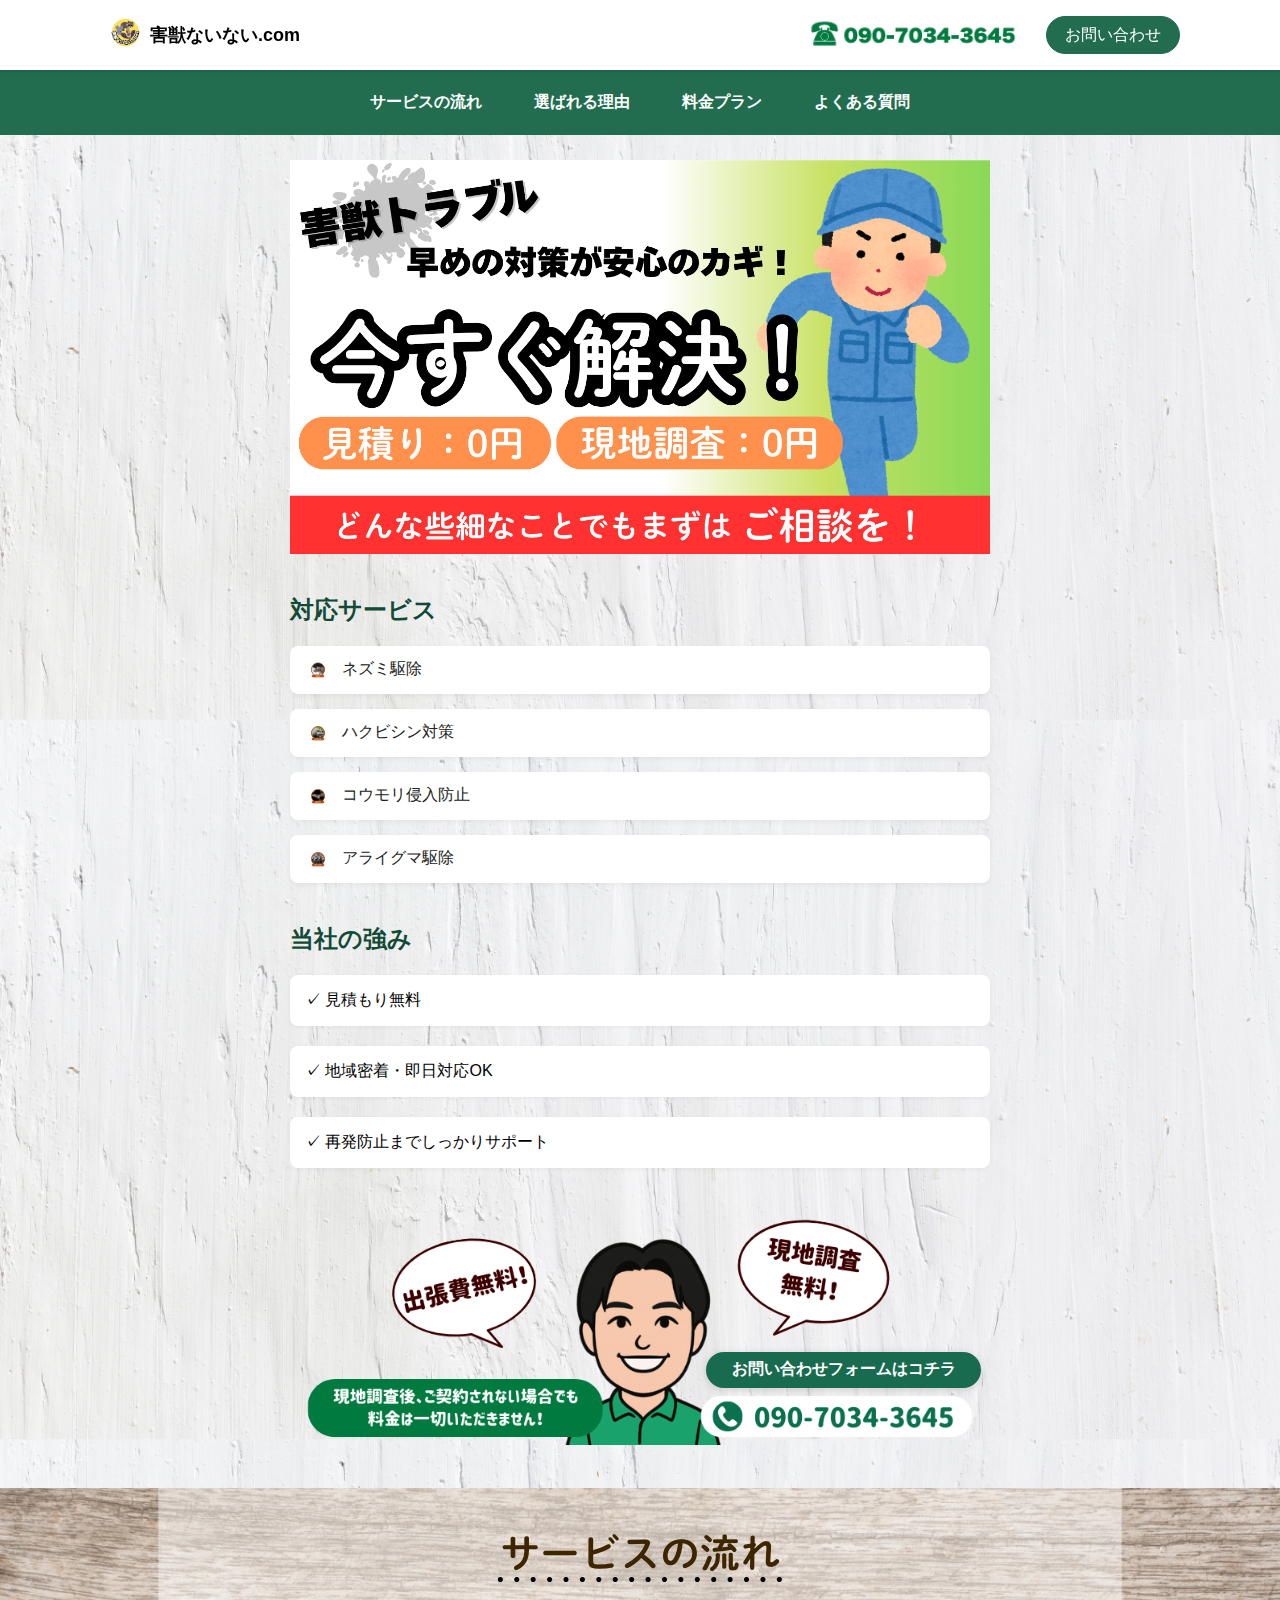
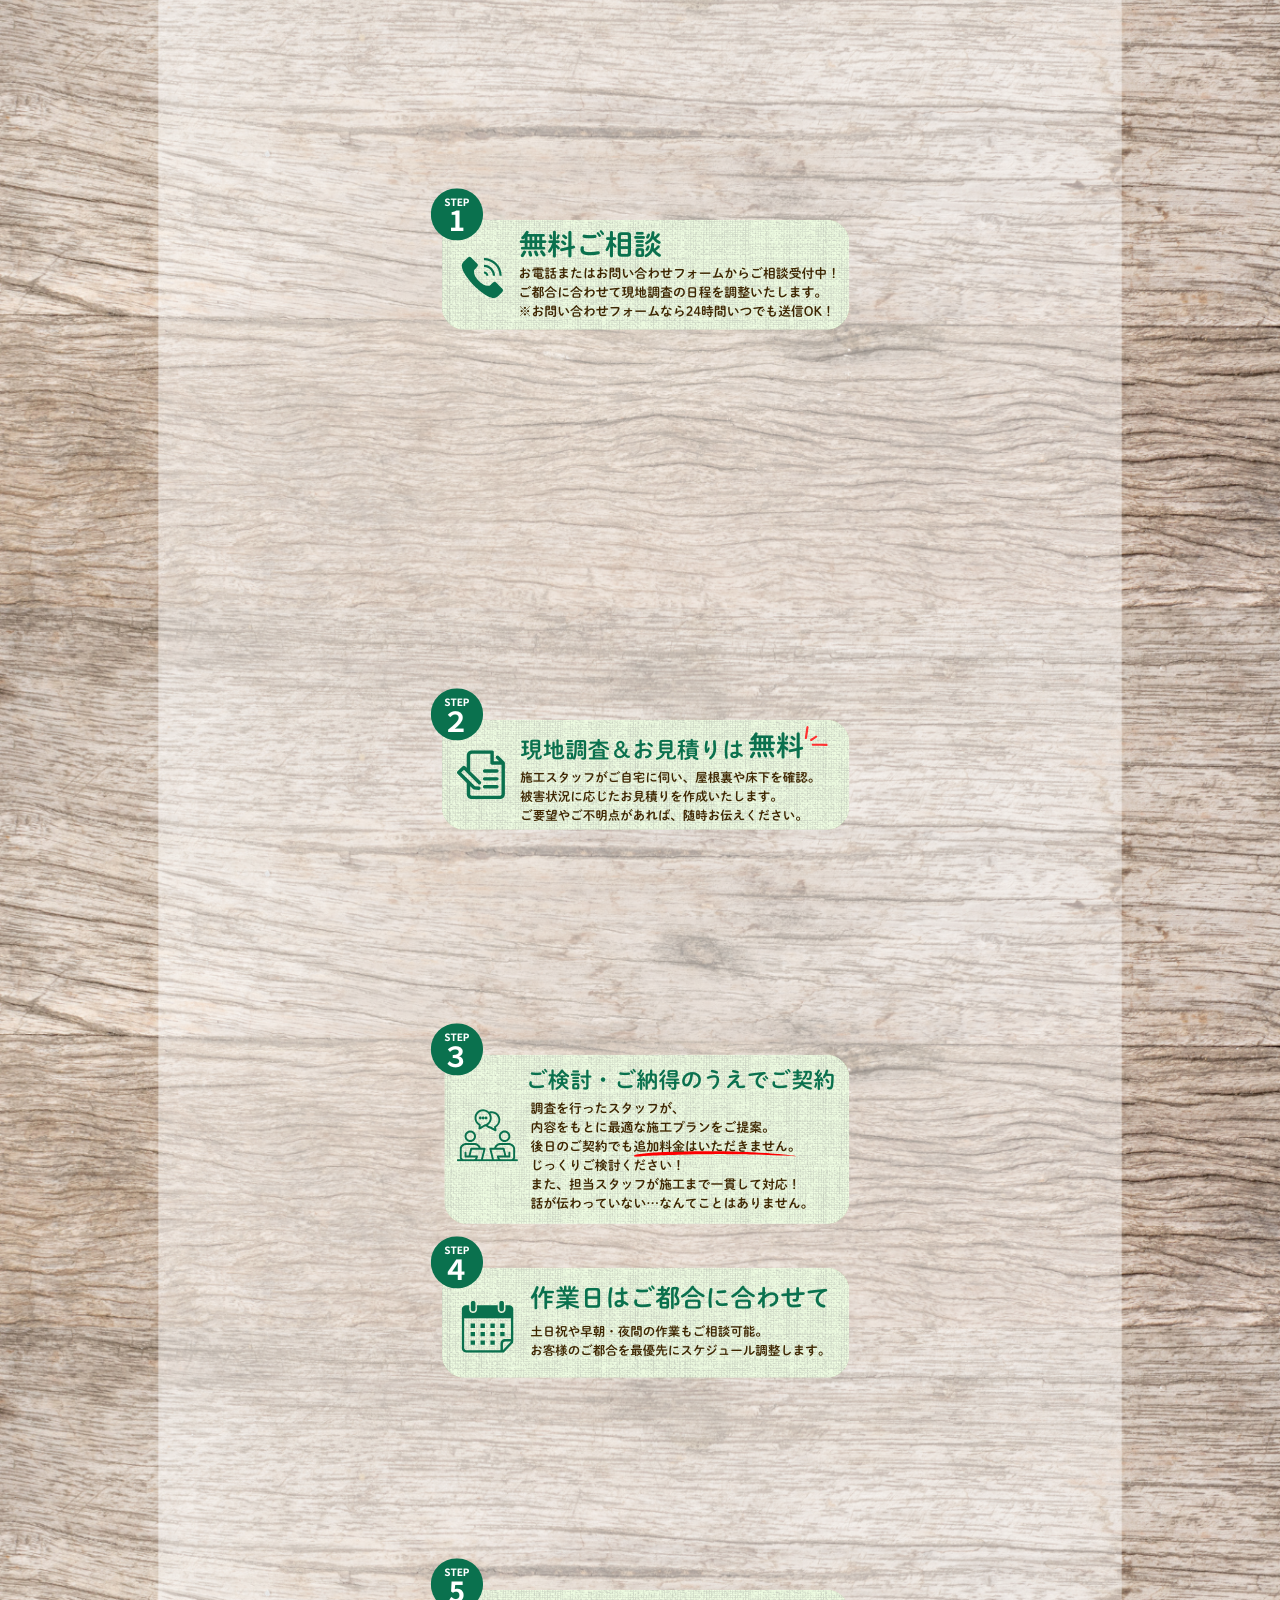
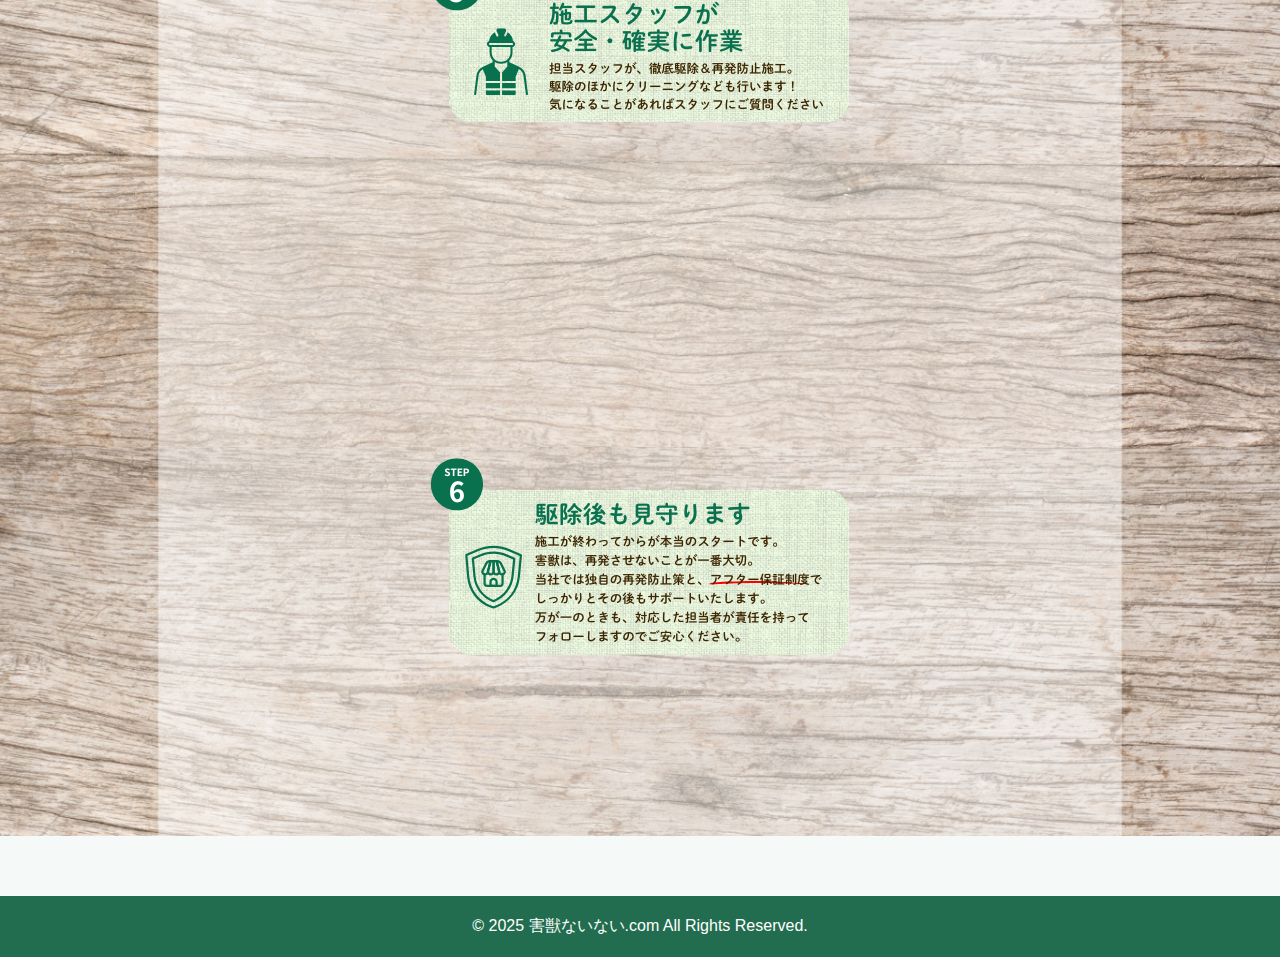
<file: index.html>
<!DOCTYPE html>
<html lang="ja">
  <head>
    <meta charset="UTF-8" />
    <meta name="viewport" content="width=device-width, initial-scale=1.0" />
    <title>害獣ないない.com</title>
    <link rel="icon" href="./images/icons/icon-favi.png" type="image/png" />
    <link rel="stylesheet" href="style.css" />
    <meta name="format-detection" content="telephone=no">
  </head>
  <body>
    <header>
      <div class="container">
        <!-- 左：ロゴ -->
        <div class="logo">
          <img src="./images/icons/icon-favi.png" alt="ロゴ" />
          <span>害獣ないない.com</span>
        </div>
        <!-- 右：スマホ用の丸アイコン（PCではCSSで非表示） -->
        <div class="header-icons">
          <a href="tel:09070343645" aria-label="電話をかける">
            <img src="./images/icons/icon-tel.png" alt="電話" />
          </a>
          <a href="https://docs.google.com/forms/d/e/1FAIpQLSc6gALRTJmPkdEEfdliW0t47S1zFdvjV9et6vgOWntGFKkSDw/viewform" target="_blank" aria-label="お問い合わせフォームへ">
            <img src="./images/icons/icon-mail.png" alt="メール" />
          </a>
          <img src="./images/icons/icon-menu.png" alt="メニュー" class="menu-icon" onclick="toggleMenu()" />
        </div>
        <div class="header-right">
          <!-- 画像だけで電話（番号入り画像） -->
          <a href="tel:09070343645" class="tel-inline" aria-label="電話をかける（090-7034-3645）">
            <img src="./images/icons/icon-telnom.png" alt="電話" class="tel-icon">
          </a>
          <!-- お問い合わせボタン -->
          <a href="https://docs.google.com/forms/d/e/1FAIpQLSc6gALRTJmPkdEEfdliW0t47S1zFdvjV9et6vgOWntGFKkSDw/viewform" target="_blank" class="btn-contact">お問い合わせ</a>
        </div>
      </div>
    </header>
    <!-- 固定ナビ -->
    <nav class="header-nav" id="navMenu">
      <a href="flow.html" class="nav-btn">サービスの流れ</a>
      <a href="reason.html" class="nav-btn">選ばれる理由</a>
      <a href="plan.html" class="nav-btn">料金プラン</a>
      <a href="faq.html" class="nav-btn">よくある質問</a>
    </nav>
    <!-- base 背景ゾーン -->
    <div class="zone zone-base">
      <div class="main-visual">
        <img src="./images/top/main-visual.png" alt="メインビジュアル" />
      </div>
      <section class="section">
        <h2>対応サービス</h2>
        <div class="service-list">
          <a href="nezumi.html" class="service-item">
            <img src="./images/icons/icon-nezumi.png" alt="ネズミ駆除" class="service-icon" />
            <span class="service-text">ネズミ駆除</span>
          </a>
          <a href="hakubisin.html" class="service-item">
            <img src="./images/icons/icon-hakubisin.png" alt="ハクビシン対策" class="service-icon" />
            <span class="service-text">ハクビシン対策</span>
          </a>
          <a href="koumori.html" class="service-item">
            <img src="./images/icons/icon-koumori.png" alt="コウモリ侵入防止" class="service-icon" />
            <span class="service-text">コウモリ侵入防止</span>
          </a>
          <a href="araiguma.html" class="service-item">
            <img src="./images/icons/icon-araiguma.png" alt="アライグマ駆除" class="service-icon" />
            <span class="service-text">アライグマ駆除</span>
          </a>
        </div>
      </section>
      <section class="section">
        <h2>当社の強み</h2>
        <div class="box-list">
          <div class="box">✓ 見積もり無料</div>
          <div class="box">✓ 地域密着・即日対応OK</div>
          <div class="box">✓ 再発防止までしっかりサポート</div>
        </div>
      </section>
     <!-- お問い合わせ帯（baseゾーンの中に置く） -->
<div class="cta-band">
  <!-- PCでも見えるフォームボタン -->
  <a class="cta-mail"
     href="https://docs.google.com/forms/d/e/1FAIpQLSc6gALRTJmPkdEEfdliW0t47S1zFdvjV9et6vgOWntGFKkSDw/viewform"
     target="_blank" rel="noopener">
    お問い合わせフォームはコチラ
  </a>

  <!-- スマホの電話タップ範囲（PCでは非表示） -->
  <a class="cta-tel" href="tel:09070343645"
     aria-label="電話する（090-7034-3645）"></a>
</div>

    </div>
    <!-- wood 背景ゾーン（サービスの流れ） -->
    <div class="zone zone-wood">
      <section id="flow">
        <h2 class="flow-title">
          <img src="./images/steps/title.png" loading="lazy" alt="サービスの流れ" />
        </h2>
        <div class="flow-list">
          <div class="step">
            <div class="icon">
              <img src="./images/steps/step1.png" loading="lazy" alt="STEP1 無料ご相談" />
            </div>
          </div>
          <div class="step">
            <div class="icon">
              <img src="./images/steps/step2.png" loading="lazy" alt="STEP2 現地調査＆お見積りは無料" />
            </div>
          </div>
          <div class="step">
            <div class="icon">
              <img src="./images/steps/step3.png" loading="lazy" alt="STEP3 ご納得のうえでご契約" />
            </div>
          </div>
          <div class="step">
            <div class="icon">
              <img src="./images/steps/step4.png" loading="lazy" alt="STEP4 作業日はご都合に合わせて" />
            </div>
          </div>
          <div class="step">
            <div class="icon">
              <img src="./images/steps/step5.png" loading="lazy" alt="STEP5 施工スタッフが安全・確実に作業" />
            </div>
          </div>
          <div class="step">
            <div class="icon">
              <img src="./images/steps/step6.png" loading="lazy" alt="STEP6 駆除後も見守ります" />
            </div>
          </div>
        </div>
      </section>
    </div>
    <footer>&copy; 2025 害獣ないない.com All Rights Reserved.</footer>
    <script>
      function toggleMenu() {
        const nav = document.getElementById('navMenu');
        nav.classList.toggle('show');
        // 外をクリックしたときに閉じる
        document.addEventListener('click', function handleOutsideClick(e) {
          const menu = document.getElementById('navMenu');
          const menuIcon = document.querySelector('.menu-icon');
          if (!menu.contains(e.target) && !menuIcon.contains(e.target)) {
            menu.classList.remove('show');
            document.removeEventListener('click', handleOutsideClick);
          }
        });
      }
    </script>
  </body>
</html>
</file>
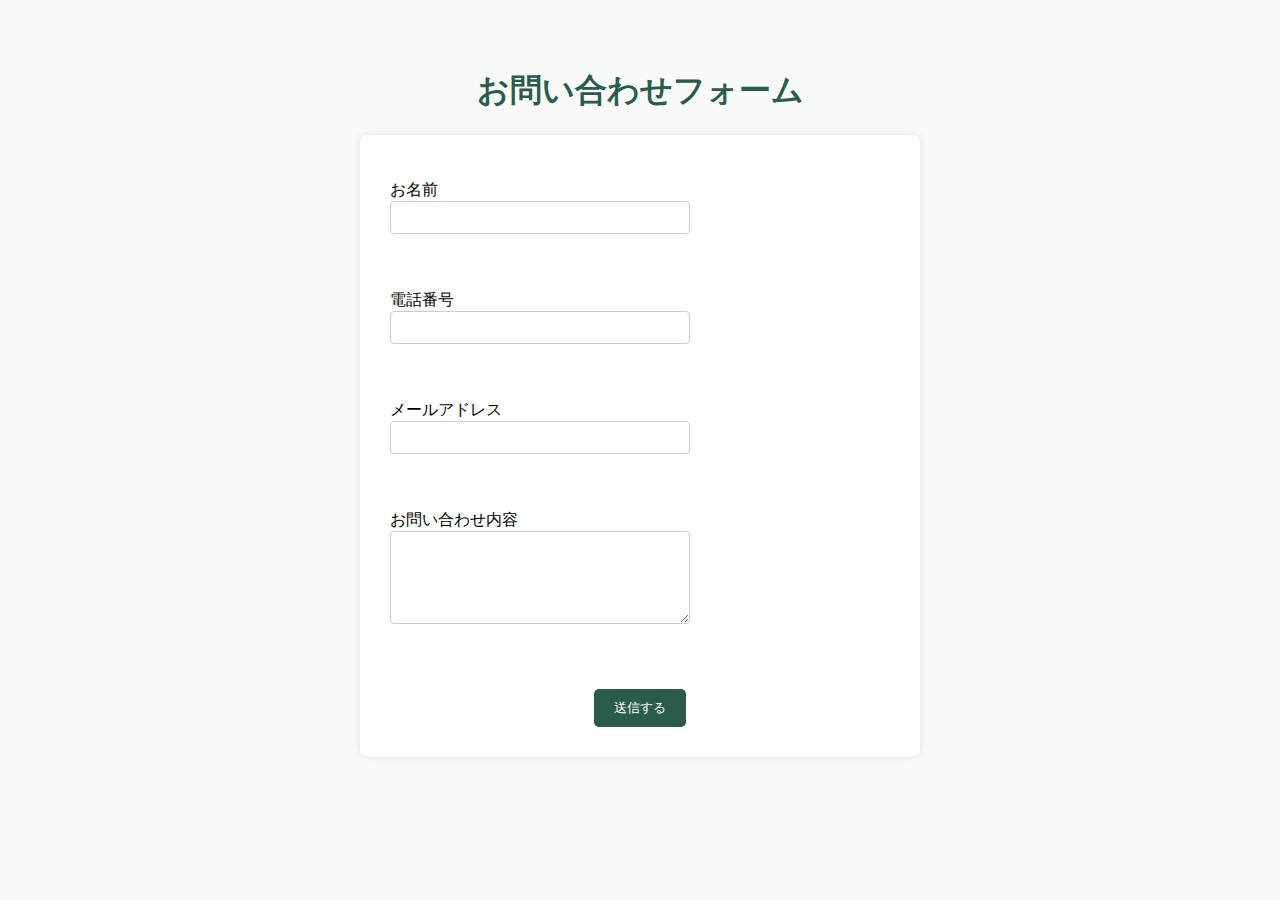
<file: contact.html>
<!DOCTYPE html>
<html lang="ja">
<head>
  <meta charset="UTF-8">
  <title>お問い合わせフォーム</title>
  <style>
    body {
      font-family: sans-serif;
      background: #f8fafa;
      padding: 40px;
      text-align: center;
    }
    h1 {
      color: #2b5b4b;
    }
    form {
      max-width: 500px;
      margin: 0 auto;
      background: #fff;
      padding: 30px;
      border-radius: 8px;
      box-shadow: 0 0 10px rgba(0,0,0,0.1);
    }
    label {
      display: block;
      text-align: left;
      margin: 15px 0 5px;
    }
    input, textarea {
      width: 100%;
      padding: 10px;
      border: 1px solid #ccc;
      border-radius: 4px;
      box-sizing: border-box;
    }
    button {
      margin-top: 20px;
      background: #2b5b4b;
      color: white;
      border: none;
      padding: 12px 20px;
      border-radius: 5px;
      cursor: pointer;
    }
  </style>
</head>
<body>
  <h1>お問い合わせフォーム</h1>
  <form id="contact-form" onsubmit="return validateForm(event)" novalidate>
  <!-- 名前 -->
  <label>お名前<br>
    <input type="text" id="name" name="name" style="width:300px; padding:8px;">
    <div id="name-error" style="color:red; font-size:14px;"></div>
  </label><br><br>

  <!-- 電話番号 -->
  <label>電話番号<br>
    <input type="text" id="tel" name="tel" style="width:300px; padding:8px;">
    <div id="tel-error" style="color:red; font-size:14px;"></div>
  </label><br><br>

  <!-- メール -->
  <label>メールアドレス<br>
    <input type="email" name="email" required style="width:300px; padding:8px;">
  </label><br><br>

  <!-- お問い合わせ内容 -->
  <label>お問い合わせ内容<br>
    <textarea name="message" rows="5" required style="width:300px; padding:8px;"></textarea>
  </label><br><br>

  <button type="submit"
          style="background:#2b5b4b; color:white; padding:10px 20px; border:none; border-radius:5px;">
    送信する
  </button>
</form>
<script>
function validateForm(event) {
  event.preventDefault();  // 送信を止める

  const nameInput = document.getElementById('name');
  const telInput = document.getElementById('tel');
  const nameError = document.getElementById('name-error');
  const telError = document.getElementById('tel-error');

  let isValid = true;

  // 名前のチェック
  if (/\d/.test(nameInput.value)) {
    nameError.textContent = "名前に数字は使えません";
    isValid = false;
  } else if (nameInput.value.trim() === "") {
    nameError.textContent = "名前を入力してください";
    isValid = false;
  } else {
    nameError.textContent = "";
  }

  // 電話番号のチェック
  if (!/^\d+$/.test(telInput.value)) {
    telError.textContent = "電話番号は数字のみで入力してください";
    isValid = false;
  } else {
    telError.textContent = "";
  }

  // エラーがなければ送信（ここで form.submit() は使わない）
  if (isValid) {
    // 通常のフォーム送信を再度有効にする
    event.target.submit(); 
  }

  return false;
}
</script>


</body>
</html>
</file>
<file: style.css>
body {
  margin: 0;
  font-family: sans-serif;
  background-color: #f5f9f8;
}

header {
  background-color: #ffffff;
  position: fixed;
  top: 0;
  width: 100%;
  height: 70px;
  box-shadow: 0 2px 5px rgba(0, 0, 0, 0.1);
  z-index: 1000;
}

.container {
  max-width: 1100px;
  height: 70px;
  display: flex;
  justify-content: space-between;
  align-items: center;
  padding: 0 10px;
  box-sizing: border-box;
  margin: 0 auto;
}

.logo {
  display: flex;
  align-items: center;
}

.logo img {
  height: 50px;
  width: 50px;
  margin-right: 0px;
}

.logo span {
  font-size: 18px;
  font-weight: bold;
}

/* 右側：PCでは電話＋お問い合わせを表示（スマホは@mediaで非表示） */
.header-right {
  display: flex;
  align-items: center;
  gap: 16px;
  white-space: nowrap;
}

.header-right span {
  font-size: 14px;
}

/* ▼ 電話リンク（PC用：ボタン化しない） */
.header-right .tel-inline{
  display:flex;
  align-items:center;
  text-decoration:none;
}
.header-right .tel-inline .tel-number{ display:none !important; }
.header-right .tel-icon{
  height: 52px;
  width: auto;
  display: block;
  object-fit: contain;
}
.header-right a[href^="tel"]:not(.tel-inline){
  display:none !important;
}
/* ▼ お問い合わせボタン（PC用） */
.btn-contact{
  display: inline-block;
  padding: 10px 18px;
  line-height: 1;
  text-decoration: none;
  border-radius: 9999px;
  border: 1px solid #226d50;
  background: #226d50;
  color: #fff;
  transition: background .2s, color .2s, border-color .2s, box-shadow .2s;
}
.btn-contact:hover{
  background:#fff;
  color:#226d50;
}
.btn-contact:focus-visible{
  outline: 2px dashed #226d50;
  outline-offset: 2px;
}

/* スマホ用アイコンはPCで非表示に */
.header-icons { display: none; }
.header-icons img {
  width: 55px;
  height: 55px;
  margin-left: 0px;
  cursor: pointer;
}

/* --- 背景ゾーン --- */
.zone {
  width: 100%;
  padding: 40px 0;            /* 背景を見せる上下余白 */
}
.zone-base {
  background-image: url('./images/bg/base.png');
  background-position: center top;
  background-repeat: repeat-y;
  background-size: 100% auto;  /* 横幅にフィット */
}
.zone-wood {
  background-image: url('./images/bg/wood.png');
  padding-top:8px;
  padding-bottom:30px; 
  display: flow-root;
  background-position: center top;
  background-repeat: repeat-y;
  background-size: 100% auto;
}
.zone-wood > *:first-child{ margin-top: 0; }
.zone-orange{
  width: 100%;
  /* 高さを低めに：上下余白を少なく */
  padding: 12px 0;                      /* ← ここで高さを調整（お好みで 8〜16px 程度） */
  background-color: #f6a135;            /* 念のためのベース色 */
  background-image: url("./images/bg/orange.png");
  background-position: center top;
  background-repeat: repeat;            /* ← スケーリングせずにタイル敷き（継ぎ目が出ない） */
  background-size: auto;
}

/* メインビジュアル */
.main-visual {
  margin-top: 120px;
  display: flex;
  justify-content: center;
  background-color: transparent; /* 背景透過にして下の背景を見せる */
}
.main-visual img {
  width: 100%;
  max-width: 700px;
  height: auto;
  display: block;
}

/* セクション */
.section {
  max-width: 700px;
  margin: 40px auto;
  padding: 0 20px;
}
.section h2 {
  font-size: 24px;
  margin-bottom: 20px;
  color: #114a36;
}

#contact {
  padding-top: 100px;
  margin-top: -100px;
}

.box-list {
  display: flex;
  flex-wrap: wrap;
  gap: 20px;
}
.box {
  flex: 1 1 calc(50% - 20px);
  background-color: white;
  padding: 15px;
  border-radius: 8px;
  box-shadow: 0 1px 4px rgba(0, 0, 0, 0.05);
}

/* フッター */
footer {
  background-color: #226d50;
  color: white;
  text-align: center;
  padding: 20px 0;
  margin-top: 60px;
}

/* 汎用ボタン */
.btn {
  display: block;
  margin: 40px auto 0;
  padding: 12px 24px;
  text-align: center;
  text-decoration: none;
  background: #226d50;
  color: #fff;
  border: 1px solid #226d50;                 /* 枠を付けておくとホバー時にズレない */
  border-radius: 4px;                         /* ピル型にしたいなら 9999px に */
  transition: background .2s, color .2s, border-color .2s, box-shadow .2s;
}
/* リンクの下線/色の固定（ visited でも白字のまま ）*/
.btn:link,
.btn:visited { color:#fff; text-decoration:none; }

/* ホバー/アクティブ時の反転 */
.btn:hover,
.btn:active {
  background:#fff;
  color:#226d50;
}

/* キーボードフォーカス見やすく */
.btn:focus-visible{
  outline: 2px dashed #226d50;
  outline-offset: 2px;
}
/* 固定ナビ（PC） */
.header-nav {
  display: flex;
  justify-content: center;
  background-color: #226d50;
  padding: 12px 0;
  position: fixed;
  top: 70px;
  width: 100%;
  z-index: 999;
}
.nav-btn {
  color: white;
  text-decoration: none;
  padding: 10px 16px;
  margin: 0 10px;
  border-radius: 4px;
  transition: 0.3s;
  font-weight: bold;
}
.nav-btn:hover {
  background-color: white;
  color: #226d50;
  border: 1px solid #226d50;
}

/* サービス一覧 */
.service-list {
  display: flex;
  flex-direction: column;
  gap: 15px;
  margin-top: 20px;
}
.service-item {
  display: flex;
  align-items: center;
  text-decoration: none;
  background-color: white;
  padding: 12px 16px;
  border-radius: 8px;
  box-shadow: 0 2px 5px rgba(0, 0, 0, 0.05);
  transition: background-color 0.2s ease;
}
.service-item:hover { background-color: #f0f0f0; }
.service-icon { width: 24px; height: 24px; margin-right: 12px; }
.service-text { font-size: 16px; color: #222; }

/* Flow セクション */
#flow {
  max-width: 700px;
  margin:20px auto;
  padding: 0 20px;
}
#flow h2 { text-align: center; margin-bottom: 8px; }
#flow h2 img, .flow-title img {
  display: block;
  margin: 0 auto 12px;
  width: 100%;
  max-width: 500px;
  height: auto;
}
.flow-list {
  display: flex;
  flex-direction: column;
  gap: 0 !important;
}
.step {
  display: flex;
  line-height:0;
  justify-content: center;
}
.step .icon img {
  max-width: 100%;
  height: auto;
  display: block;
  margin:0;
}

/* --- PC共通：画像＆PC用の重ねボタン --- */
.cta-band{
  position: relative;
  width: min(1100px, 92vw);
  margin: 0 auto;
  aspect-ratio: 1920 / 420;
  background-image: url("./images/icons/icon-contact-pc.png");
  background-position: center center;
  background-repeat: no-repeat;
  background-size: contain;
}
/* PC用フォームボタン（画像上の緑ピル） */
.cta-mail{
  position: absolute;
  left: 56%;
  top: 60%;
  width: 25%;
  height: 15%;
  display: grid; place-items: center;
  background: #196b4f;
  color: #fff; font-weight: 700;
  text-decoration: none;
  border-radius: 9999px;
  box-shadow: 0 2px 8px rgba(0,0,0,.15);
  transition: transform .15s ease, filter .15s ease;
}
.cta-mail:hover{ transform: translateY(-1px); filter: brightness(1.03); }

/* 電話タップ範囲（スマホで有効、PCは非表示でもOK） */
.cta-tel{
  position: absolute;
  left: 55%;
  top: 74%;
  width: 40%;
  height: 14%;
  text-indent: -9999px; overflow: hidden;
}
/* スマホ用2ボタンはPCでは非表示 */
.cta-actions { display: none; }
/* ---------- スマホ ---------- */
@media (max-width: 600px) {
  /* STEP画像の間隔はゼロのまま */
  .flow-list { gap: 0 !important; }
  .step { margin: 0; padding: 0; line-height: 0; }
  .step .icon { display: block; }
  .step .icon img { display: block; margin: 0; vertical-align: top; }

  /* 表示切替：スマホはPC用右側を隠し、丸アイコンを出す */
  .header-right { display: none; }
  .header-icons { display: flex; align-items: center; gap: 8px; }
  .header-icons img { width: 28px; height: 28px; }

  /* ドロワーメニュー用（既存） */
  .header-nav {
    display: none;
    flex-direction: column;
    position: absolute;
    top: 70px;
    left: 0;
    width: 100%;
    background-color: #226d50;
  }
  .header-nav.show { display: flex; }

  .nav-btn {
    color: white;
    padding: 12px 20px;
    text-align: left;
    border-top: 1px solid rgba(255, 255, 255, 0.1);
  }
  .nav-btn:hover { background-color: #114a36;
  }
}
@media (min-width: 601px){
  .cta-tel{ display: none; }

}

/* SP では両方タップできるように表示。位置を微調整してもOK */
@media (max-width: 600px){
  /* オレンジ帯の高さとSP画像を適用 */
  .zone-orange{ padding: 10px 0; }

  .cta-band{
    width: 94vw;
    aspect-ratio: 1125 / 520; /* SP画像の比率に合わせる */
    background-image: url("./images/icons/icon-contact-sp.png"); /* ←SP用画像 */
    background-position: center;
    background-repeat: no-repeat;
    background-size: contain;
    margin: 0 auto;
  }

  /* 画像の上に重ねるPC用ボタンはSPでは隠す */
  .cta-mail, .cta-tel{ display: none !important; }

  /* 画像の“下”に出す実ボタンを表示（PCでは非表示でOK） */
  .cta-actions{
    display: flex !important;
    flex-direction: column;
    gap: 10px;
    width: min(520px, 92vw);
    margin: 6px auto 0;
  }
  .cta-actions .cta-btn{
    display: flex;
    align-items: center;
    justify-content: center;
    height: 44px;
    border-radius: 9999px;
    font-weight: 700;
    text-decoration: none;
    box-shadow: 0 2px 8px rgba(0,0,0,.15);
  }
  .cta-actions .btn-mail{ background:#196b4f; color:#fff; }
  .cta-actions .btn-tel { background:#fff;    color:#196b4f; border:0; }
}
</file>
